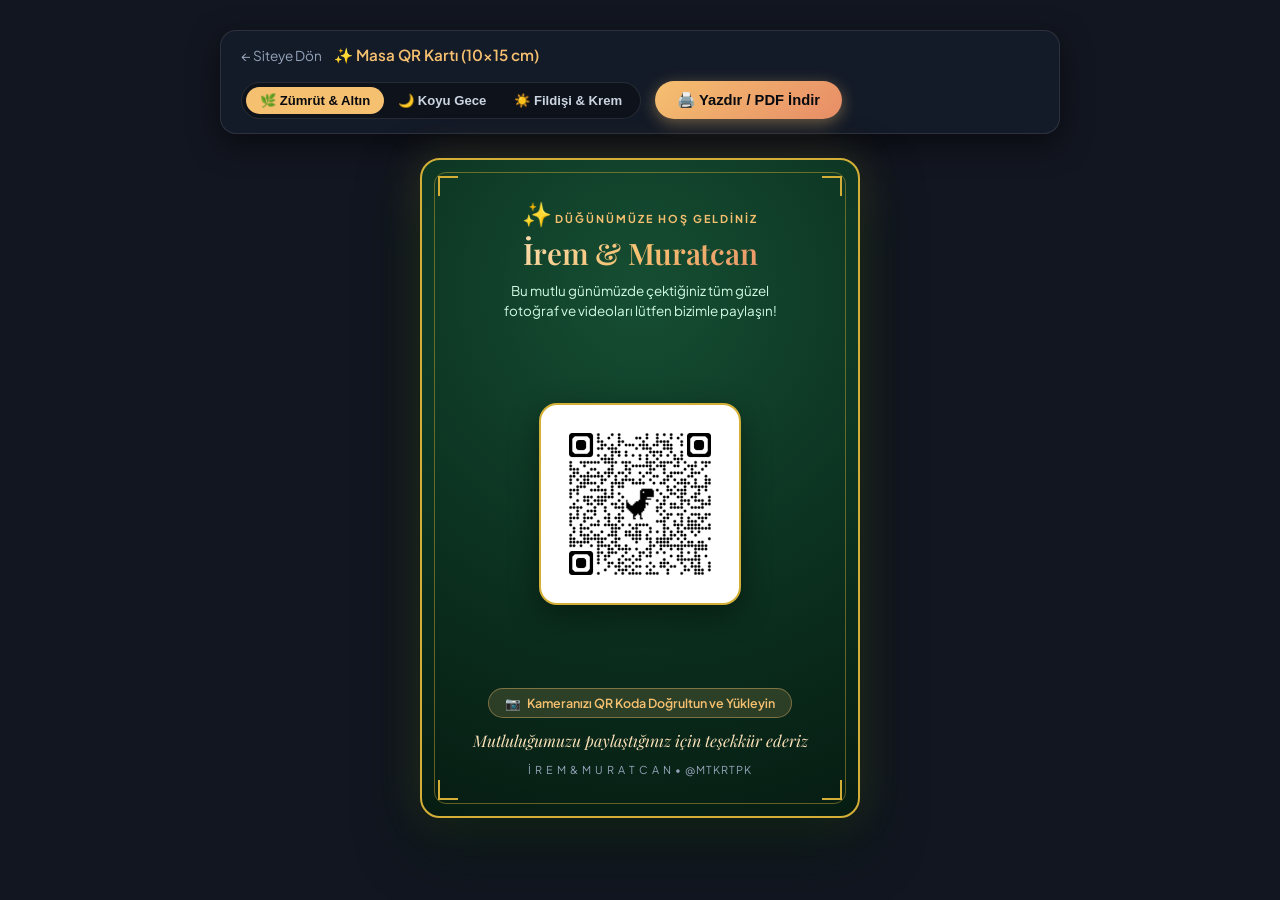
<file: frontend/table_card.html>
<!DOCTYPE html>
<html lang="tr">
<head>
  <meta charset="UTF-8">
  <meta name="viewport" content="width=device-width, initial-scale=1.0">
  <title>Masa QR Kartı Tasarımı | Lumina Events</title>
  
  <!-- Google Fonts: Playfair Display & Plus Jakarta Sans -->
  <link rel="preconnect" href="https://fonts.googleapis.com">
  <link rel="preconnect" href="https://fonts.gstatic.com" crossorigin>
  <link href="https://fonts.googleapis.com/css2?family=Playfair+Display:ital,wght@0,500;0,600;0,700;1,400;1,600&family=Plus+Jakarta+Sans:wght@400;500;600;700&display=swap" rel="stylesheet">
  
  <style>
    :root {
      --bg-dark: #080a0f;
      --gold-primary: #d4af37;
      --gold-light: #f5c070;
      --gold-border: rgba(212, 175, 55, 0.45);
      --font-serif: 'Playfair Display', Georgia, serif;
      --font-sans: 'Plus Jakarta Sans', -apple-system, sans-serif;
    }

    * {
      box-sizing: border-box;
      margin: 0;
      padding: 0;
    }

    body {
      background-color: #121620;
      color: #fdfbf7;
      font-family: var(--font-sans);
      min-height: 100vh;
      display: flex;
      flex-direction: column;
      align-items: center;
      padding: 30px 16px;
    }

    /* Üst Kontrol Barı (Baskıda Gizlenir) */
    .toolbar {
      display: flex;
      align-items: center;
      justify-content: space-between;
      width: 100%;
      max-width: 840px;
      margin-bottom: 24px;
      gap: 16px;
      flex-wrap: wrap;
      background: rgba(22, 28, 42, 0.9);
      padding: 14px 20px;
      border-radius: 16px;
      border: 1px solid rgba(255, 255, 255, 0.1);
      box-shadow: 0 10px 30px rgba(0, 0, 0, 0.5);
    }

    .toolbar-left {
      display: flex;
      align-items: center;
      gap: 12px;
    }

    .toolbar-title {
      font-size: 0.95rem;
      font-weight: 600;
      color: var(--gold-light);
    }

    .theme-toggle-group {
      display: flex;
      background: rgba(0, 0, 0, 0.3);
      padding: 4px;
      border-radius: 50px;
      border: 1px solid rgba(255, 255, 255, 0.1);
    }

    .theme-btn {
      background: transparent;
      border: none;
      color: #cbd5e1;
      padding: 6px 14px;
      border-radius: 50px;
      font-size: 0.82rem;
      font-weight: 600;
      cursor: pointer;
      transition: all 0.2s;
    }

    .theme-btn.active {
      background: var(--gold-light);
      color: #080a0f;
    }

    .btn-print {
      display: inline-flex;
      align-items: center;
      gap: 8px;
      background: linear-gradient(135deg, #f5c070 0%, #e88d67 100%);
      color: #080a0f;
      border: none;
      padding: 10px 22px;
      border-radius: 50px;
      font-size: 0.92rem;
      font-weight: 700;
      cursor: pointer;
      box-shadow: 0 4px 15px rgba(245, 192, 112, 0.4);
      transition: transform 0.2s;
    }

    .btn-print:hover {
      transform: translateY(-2px);
    }

    .btn-back {
      color: #94a3b8;
      text-decoration: none;
      font-size: 0.85rem;
      display: inline-flex;
      align-items: center;
      gap: 6px;
    }

    .btn-back:hover {
      color: #fff;
    }

    /* ==========================================================================
       Masa Kartı Alanı (10x15 cm / A6 Orantılı)
       ========================================================================== */
    .card-container {
      width: 100%;
      max-width: 440px;
      aspect-ratio: 10 / 15;
      position: relative;
      border-radius: 20px;
      overflow: hidden;
      box-shadow: 0 25px 60px rgba(0, 0, 0, 0.8);
      transition: all 0.3s ease;
    }

    /* Zümrüt Yeşili & Altın Tema (Özel Lüks - Favori) */
    .card-theme-emerald {
      background: radial-gradient(circle at 50% 20%, #164e33 0%, #0c3321 50%, #061c12 100%);
      color: #fdfbf7;
      border: 2px solid #d4af37;
      box-shadow: 0 25px 60px rgba(6, 28, 18, 0.8), 0 0 40px rgba(212, 175, 55, 0.2);
    }
    .card-theme-emerald .card-badge {
      color: #f5c070;
    }
    .card-theme-emerald .card-title {
      background: linear-gradient(135deg, #fae1b8 0%, #f5c070 50%, #e88d67 100%);
      -webkit-background-clip: text;
      -webkit-text-fill-color: transparent;
    }
    .card-theme-emerald .card-subtitle {
      color: #d1fae5;
    }
    .card-theme-emerald .scan-cta {
      background: rgba(245, 192, 112, 0.15);
      border-color: rgba(245, 192, 112, 0.4);
      color: #f5c070;
    }
    .card-theme-emerald .thanks-text {
      color: #fae1b8;
    }

    /* Koyu Lüks Tema */
    .card-theme-dark {
      background: linear-gradient(165deg, #090c14 0%, #101524 50%, #080b12 100%);
      color: #fdfbf7;
      border: 2px solid var(--gold-primary);
    }

    /* Açık Fildişi & Şampanya Tema */
    .card-theme-light {
      background: linear-gradient(165deg, #fbf9f4 0%, #f4eee1 50%, #faf6ee 100%);
      color: #1a1e28;
      border: 2px solid #c59b27;
      box-shadow: 0 20px 50px rgba(0, 0, 0, 0.25);
    }

    .card-inner {
      position: relative;
      width: 100%;
      height: 100%;
      padding: 38px 28px;
      display: flex;
      flex-direction: column;
      align-items: center;
      justify-content: space-between;
      text-align: center;
    }

    /* Çift Kenarlık & Köşe Desenleri */
    .card-border-frame {
      position: absolute;
      inset: 12px;
      border: 1px solid var(--gold-border);
      border-radius: 12px;
      pointer-events: none;
    }

    .corner-decor {
      position: absolute;
      width: 20px;
      height: 20px;
      border-color: var(--gold-primary);
      border-style: solid;
      pointer-events: none;
    }
    .corner-tl { top: 16px; left: 16px; border-width: 2px 0 0 2px; }
    .corner-tr { top: 16px; right: 16px; border-width: 2px 2px 0 0; }
    .corner-bl { bottom: 16px; left: 16px; border-width: 0 0 2px 2px; }
    .corner-br { bottom: 16px; right: 16px; border-width: 0 2px 2px 0; }

    /* Kart Üst Başlık */
    .card-header {
      position: relative;
      z-index: 2;
    }

    .card-sparkle {
      font-size: 1.5rem;
      margin-bottom: 6px;
      display: inline-block;
    }

    .card-badge {
      display: inline-block;
      font-size: 0.68rem;
      letter-spacing: 2px;
      text-transform: uppercase;
      font-weight: 700;
      color: var(--gold-light);
      margin-bottom: 8px;
    }
    .card-theme-light .card-badge {
      color: #966f1e;
    }

    .card-title {
      font-family: var(--font-serif);
      font-size: 1.85rem;
      font-weight: 600;
      line-height: 1.2;
      letter-spacing: -0.3px;
      margin-bottom: 10px;
    }

    .card-theme-dark .card-title {
      background: linear-gradient(135deg, #fae1b8 0%, #f5c070 50%, #e88d67 100%);
      -webkit-background-clip: text;
      -webkit-text-fill-color: transparent;
    }
    .card-theme-light .card-title {
      color: #1a1e28;
    }

    .card-subtitle {
      font-size: 0.84rem;
      line-height: 1.5;
      max-width: 290px;
      margin: 0 auto;
      color: #cbd5e1;
    }
    .card-theme-light .card-subtitle {
      color: #555d6e;
    }

    /* QR Kod Alanı */
    .card-qr-wrapper {
      position: relative;
      background: #ffffff;
      padding: 14px;
      border-radius: 18px;
      border: 2px solid var(--gold-primary);
      box-shadow: 0 10px 30px rgba(0, 0, 0, 0.4);
      margin: 12px 0;
    }

    .card-theme-light .card-qr-wrapper {
      border-color: #c59b27;
      box-shadow: 0 8px 25px rgba(197, 155, 39, 0.25);
    }

    .card-qr-img {
      width: 170px;
      height: 170px;
      display: block;
      object-fit: contain;
    }

    /* Kart Alt Bilgi */
    .card-footer {
      position: relative;
      z-index: 2;
    }

    .scan-cta {
      display: inline-flex;
      align-items: center;
      gap: 6px;
      background: rgba(245, 192, 112, 0.12);
      border: 1px solid rgba(245, 192, 112, 0.3);
      padding: 6px 16px;
      border-radius: 50px;
      font-size: 0.78rem;
      font-weight: 600;
      color: var(--gold-light);
      margin-bottom: 12px;
    }
    .card-theme-light .scan-cta {
      background: rgba(197, 155, 39, 0.1);
      border-color: rgba(197, 155, 39, 0.35);
      color: #855f14;
    }

    .thanks-text {
      font-family: var(--font-serif);
      font-style: italic;
      font-size: 1rem;
      margin-bottom: 6px;
      color: #fae1b8;
    }
    .card-theme-light .thanks-text {
      color: #2b3140;
    }

    .brand-tag {
      font-size: 0.68rem;
      letter-spacing: 1px;
      text-transform: uppercase;
      color: #94a3b8;
    }
    .card-theme-light .brand-tag {
      color: #717d96;
    }

    /* ==========================================================================
       Yazdırma Ayarları (@media print)
       ========================================================================== */
    @media print {
      body {
        background: transparent !important;
        padding: 0 !important;
      }
      .toolbar {
        display: none !important;
      }
      .card-container {
        box-shadow: none !important;
        width: 10cm !important;
        height: 15cm !important;
        border-radius: 0 !important;
        page-break-inside: avoid;
      }
    }
  </style>
</head>
<body>

  <!-- Üst Araç Çubuğu (Yazdırma ve Tema Değiştirme) -->
  <div class="toolbar">
    <div class="toolbar-left">
      <a href="/" class="btn-back">← Siteye Dön</a>
      <span class="toolbar-title">✨ Masa QR Kartı (10x15 cm)</span>
    </div>
    <div style="display: flex; align-items: center; gap: 14px; flex-wrap: wrap;">
      <div class="theme-toggle-group">
        <button type="button" class="theme-btn active" id="btnThemeEmerald">🌿 Zümrüt & Altın</button>
        <button type="button" class="theme-btn" id="btnThemeDark">🌙 Koyu Gece</button>
        <button type="button" class="theme-btn" id="btnThemeLight">☀️ Fildişi & Krem</button>
      </div>
      <button type="button" class="btn-print" onclick="window.print()">
        🖨️ Yazdır / PDF İndir
      </button>
    </div>
  </div>

  <!-- Masa Kartı (Varsayılan Zümrüt Yeşili) -->
  <div class="card-container card-theme-emerald" id="cardContainer">
    <div class="card-inner">
      <div class="card-border-frame"></div>
      <div class="corner-decor corner-tl"></div>
      <div class="corner-decor corner-tr"></div>
      <div class="corner-decor corner-bl"></div>
      <div class="corner-decor corner-br"></div>

      <!-- Üst Başlık -->
      <div class="card-header">
        <span class="card-sparkle">✨</span>
        <div class="card-badge">DÜĞÜNÜMÜZE HOŞ GELDİNİZ</div>
        <h1 class="card-title">İrem & Muratcan</h1>
        <p class="card-subtitle">
          Bu mutlu günümüzde çektiğiniz tüm güzel fotoğraf ve videoları lütfen bizimle paylaşın!
        </p>
      </div>

      <!-- Kullanıcının QR Kodu -->
      <div class="card-qr-wrapper">
        <img src="assets/form_qr.png" alt="İrem ve Muratcan Fotoğraf Yükleme QR Kodu" class="card-qr-img">
      </div>

      <!-- Alt Bilgi & Çağrı -->
      <div class="card-footer">
        <div class="scan-cta">
          <span>📷</span> Kameranızı QR Koda Doğrultun ve Yükleyin
        </div>
        <p class="thanks-text">Mutluluğumuzu paylaştığınız için teşekkür ederiz</p>
        <span class="brand-tag">İ R E M   &   M U R A T C A N   •   @mtkrtpk</span>
      </div>
    </div>
  </div>

  <script>
    const cardContainer = document.getElementById('cardContainer');
    const btnThemeEmerald = document.getElementById('btnThemeEmerald');
    const btnThemeDark = document.getElementById('btnThemeDark');
    const btnThemeLight = document.getElementById('btnThemeLight');
    const allBtns = [btnThemeEmerald, btnThemeDark, btnThemeLight];

    function setActiveTheme(btn, themeClass) {
      allBtns.forEach(b => b.classList.remove('active'));
      btn.classList.add('active');
      cardContainer.className = 'card-container ' + themeClass;
    }

    btnThemeEmerald.addEventListener('click', () => setActiveTheme(btnThemeEmerald, 'card-theme-emerald'));
    btnThemeDark.addEventListener('click', () => setActiveTheme(btnThemeDark, 'card-theme-dark'));
    btnThemeLight.addEventListener('click', () => setActiveTheme(btnThemeLight, 'card-theme-light'));
  </script>
</body>
</html>
</file>
